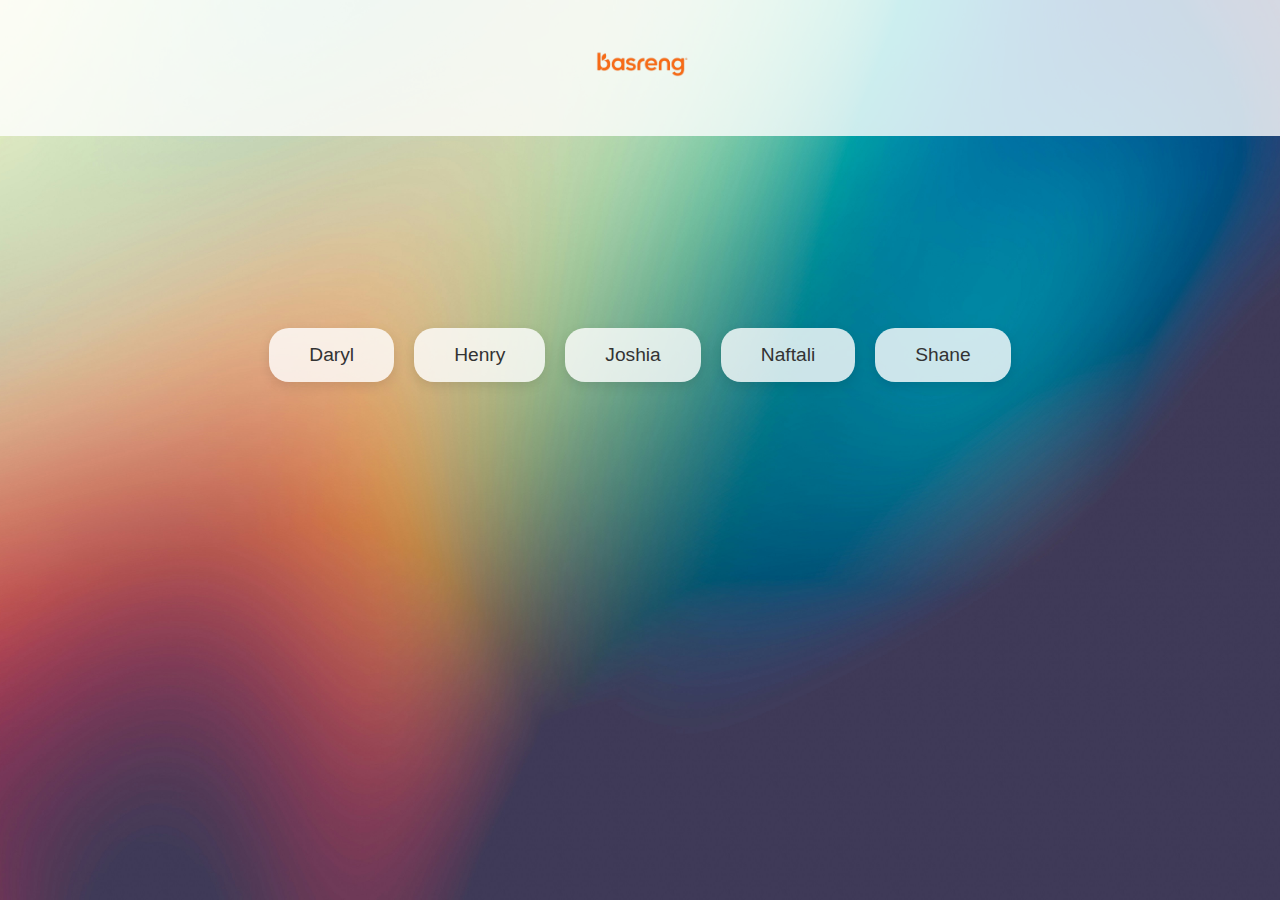
<file: index.html>
<!DOCTYPE html>
<html lang="en">
<head>
  <meta charset="UTF-8" />
  <meta name="viewport" content="width=device-width, initial-scale=1.0"/>
  <title>BASRENG
  </title>
  <link rel="stylesheet" href="style.css" />
</head>
<header>
  <div class="logo-title-container">
    <div class="logo">
      <img src="basreng-removebg-preview.png" alt="Site Logo" />
    </div>
  </div>
</header>

  <main>
<section class="people">
  <a href="Daryl.html" class="person">Daryl</a>
  <a href="henry.html" class="person">Henry</a>
  <a href="Joshia.html" class="person">Joshia</a>
  <a href="naftali.html" class="person">Naftali</a>
  <a href="shaney.html" class="person">Shane</a>
</section>
</section>
  </main>
</body>
</html>
</file>
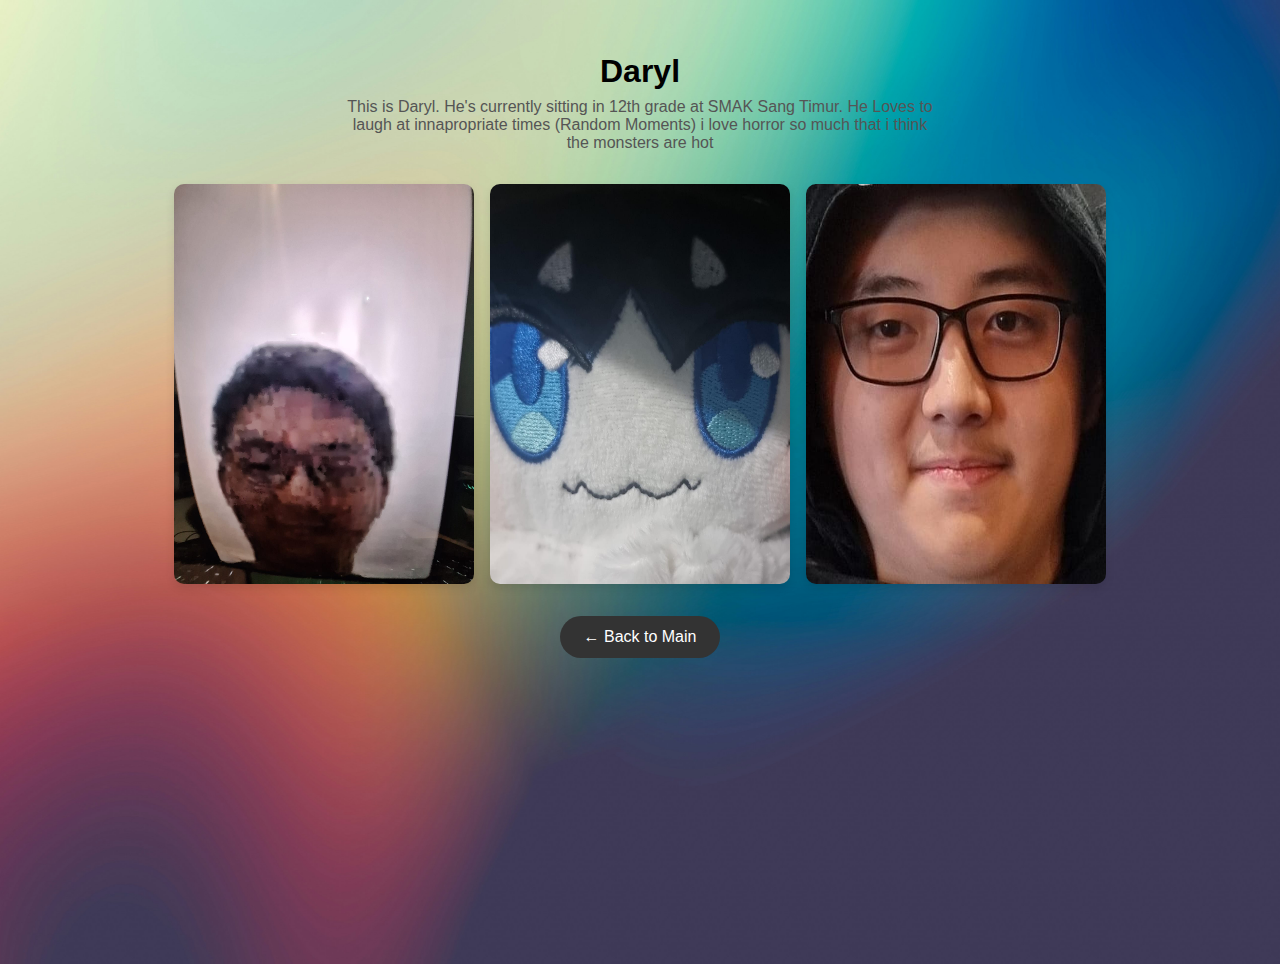
<file: Daryl.html>
<!DOCTYPE html>
<html lang="en">
<head>
  <meta charset="UTF-8" />
  <meta name="viewport" content="width=device-width, initial-scale=1.0"/>
  <title>Daryl's Page</title>
  <link rel="stylesheet" href="style.css" />
  <style>
body {
  margin: 0;
  font-family: 'Inter', sans-serif;
  background-color: #fafafa;
  text-align: center;
  padding: 2rem;
}


    h1 {
      font-size: 2rem;
      color: #000000;
      margin-bottom: 0.5rem;
    }

    p {
      max-width: 600px;
      margin: 0 auto 2rem;
      color: #555;
      font-weight: 300;
    }

    .gallery {
      display: flex;
      justify-content: center;
      flex-wrap: wrap;
      gap: 1rem;
    }

    .gallery img {
      width: 300px;
      height: 800px];
      border-radius: 10px;
      box-shadow: 0 4px 10px rgba(0,0,0,0.1);
    }

    .back-button {
      display: inline-block;
      margin-top: 2rem;
      text-decoration: none;
      padding: 0.75rem 1.5rem;
      background-color: #333;
      color: white;
      border-radius: 999px;
      font-size: 1rem;
      transition: 0.3s ease;
    }

    .back-button:hover {
      background-color: #555;
    }
  </style>
</head>
<body>
  <h1>Daryl</h1>
  <p>
  This is Daryl. He's currently sitting in 12th grade at SMAK Sang Timur. He Loves to laugh at innapropriate times (Random Moments)
  i love horror so much that i think the monsters are hot

  <div class="gallery">
    <img src="Daryl.jpg" alt="Daryl photo 1">
    <img src="daryl2.jpg" alt="Daryl photo 2">
    <img src="daryl3.jpg" alt="Daryl photo 3">
  </div>

  <a class="back-button" href="index.html">← Back to Main</a>
</body>
</html>
</file>
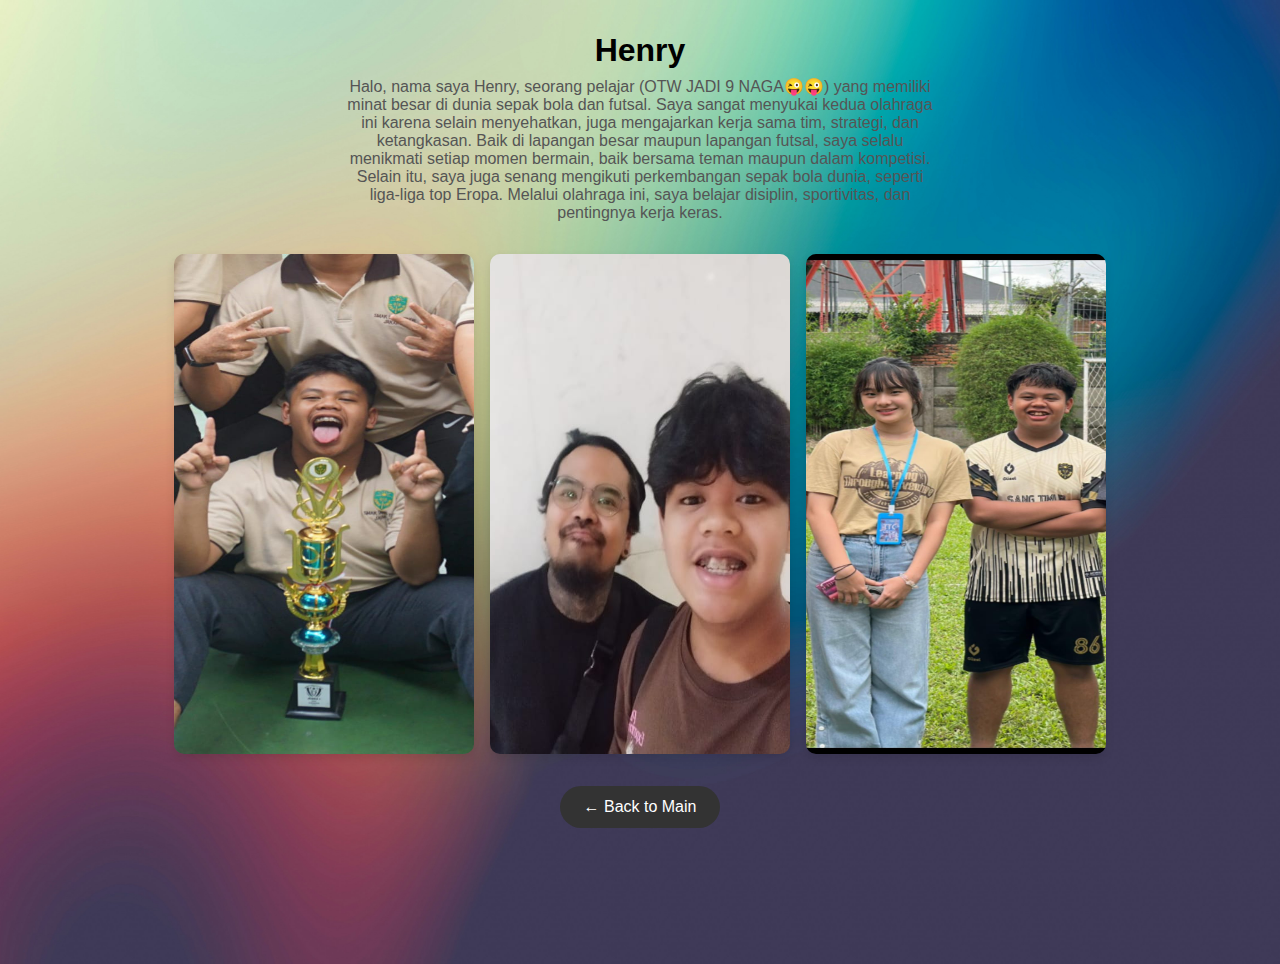
<file: henry.html>
<!DOCTYPE html
<html lang="en">
<head>
  <meta charset="UTF-8" />
  <meta name="viewport" content="width=device-width, initial-scale=1.0"/>
  <title>Henry's Page</title>
  <link rel="stylesheet" href="style.css" />
  <style>
body {
  margin: 0;
  font-family: 'Inter', sans-serif;
  background-color: #fafafa;
  text-align: center;
  padding: 2rem;
}

    h1 {
      font-size: 2rem;
      color: #000000;
      margin-bottom: 0.5rem;
    }

    p {
      max-width: 600px;
      margin: 0 auto 2rem;
      color: #555;
      font-weight: 300;
    }

    .gallery {
      display: flex;
      justify-content: center;
      flex-wrap: wrap;
      gap: 1rem;
    }

    .gallery img {
      width: 300px;
      height: 500px; 
      border-radius: 10px;
      box-shadow: 0 4px 10px rgba(0,0,0,0.1);
    }

    .back-button {
      display: inline-block;
      margin-top: 2rem;
      text-decoration: none;
      padding: 0.75rem 1.5rem;
      background-color: #333;
      color: white;
      border-radius: 999px;
      font-size: 1rem;
      transition: 0.3s ease;
    }

    .back-button:hover {
      background-color: #555;
    }
  </style>
</head>
<body>
  <h1>Henry</h1>
  <p>
  Halo, nama saya Henry, seorang pelajar (OTW JADI 9 NAGA😜😜) yang memiliki minat besar di dunia sepak bola dan futsal. Saya sangat menyukai kedua olahraga ini karena selain menyehatkan, juga mengajarkan kerja sama tim, strategi, dan ketangkasan. Baik di lapangan besar maupun lapangan futsal, saya selalu menikmati setiap momen bermain, baik bersama teman maupun dalam kompetisi. Selain itu, saya juga senang mengikuti perkembangan sepak bola dunia, seperti liga-liga top Eropa. Melalui olahraga ini, saya belajar disiplin, sportivitas, dan pentingnya kerja keras.
  </p>

  <div class="gallery">
    <img src="henry.jpg" alt="Henry photo 1">
    <img src="cokihenry.jpg" alt="Henry photo 2">
    <img src="nadinehenry.jpg" alt="Henry photo 3">
  </div>

  <a class="back-button" href="index.html">← Back to Main</a>
</body>
</html>
</file>
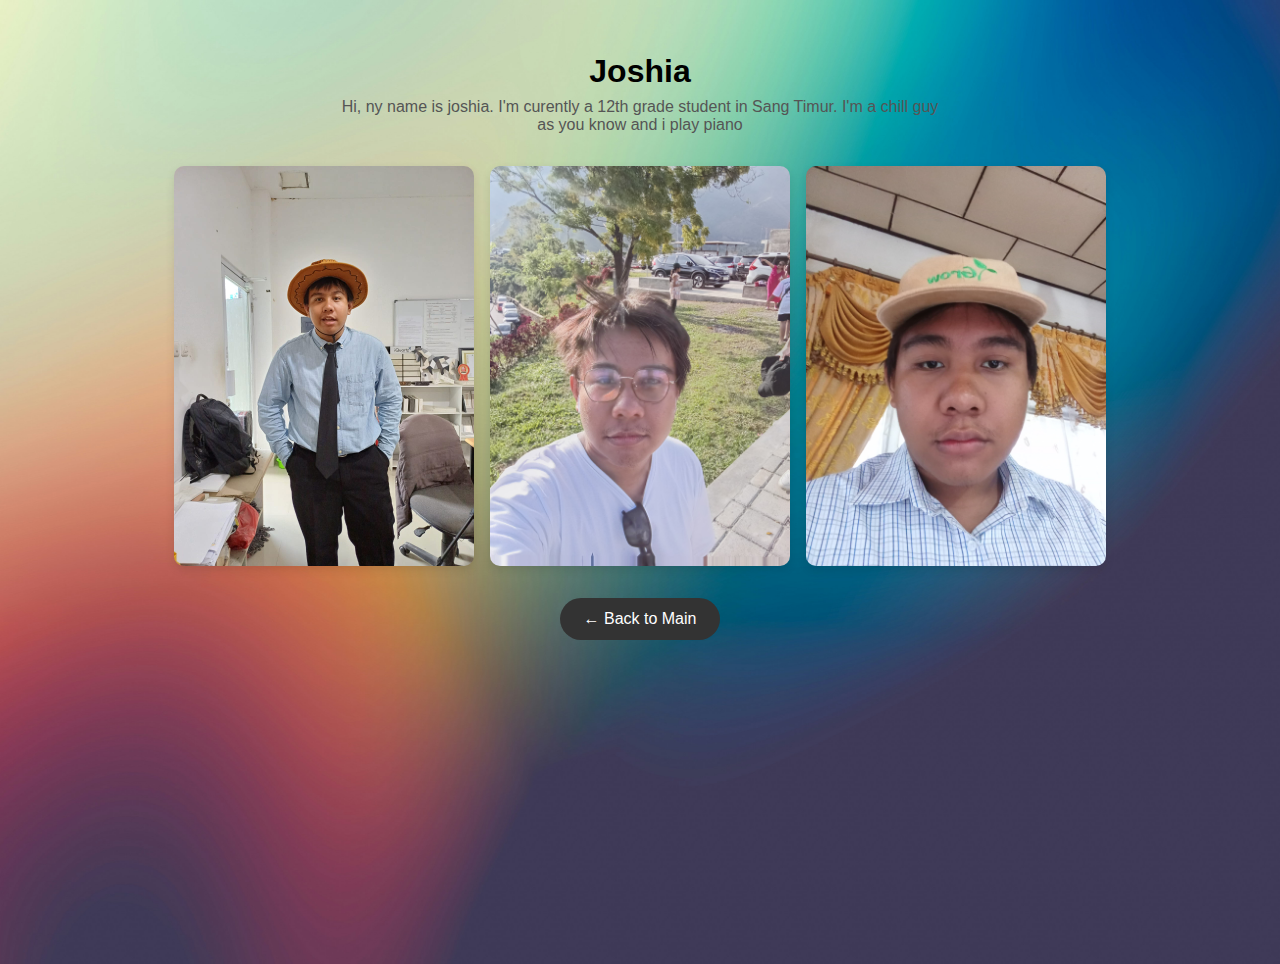
<file: Joshia.html>
<!DOCTYPE html>
<html lang="en">
<head>
  <meta charset="UTF-8" />
  <meta name="viewport" content="width=device-width, initial-scale=1.0"/>
  <title>Joshia's Page</title>
  <link rel="stylesheet" href="style.css" />
  <style>
body {
  margin: 0;
  font-family: 'Inter', sans-serif;
  background-color: #fafafa;
  text-align: center;
  padding: 2rem;
}


    h1 {
      font-size: 2rem;
      color: #000000;
      margin-bottom: 0.5rem;
    }

    p {
      max-width: 600px;
      margin: 0 auto 2rem;
      color: #555;
      font-weight: 300;
    }

    .gallery {
      display: flex;
      justify-content: center;
      flex-wrap: wrap;
      gap: 1rem;
    }

    .gallery img {
      width: 300px;
      height: 800px];
      border-radius: 10px;
      box-shadow: 0 4px 10px rgba(0,0,0,0.1);
    }

    .back-button {
      display: inline-block;
      margin-top: 2rem;
      text-decoration: none;
      padding: 0.75rem 1.5rem;
      background-color: #333;
      color: white;
      border-radius: 999px;
      font-size: 1rem;
      transition: 0.3s ease;
    }

    .back-button:hover {
      background-color: #555;
    }
  </style>
</head>
<body>
  <h1>Joshia</h1>
  <p>
   Hi, ny name is joshia. I'm curently a 12th grade student in Sang Timur. I'm a chill guy as you know and i play piano

  <div class="gallery">
    <img src="joshia1.jpg" alt="Joshia photo 1">
    <img src="joshia2.jpg" alt="Joshia photo 2">
    <img src="joshia3.jpg" alt="Joshia photo 3">
  </div>

  <a class="back-button" href="index.html">← Back to Main</a>
</body>
</html>
</file>
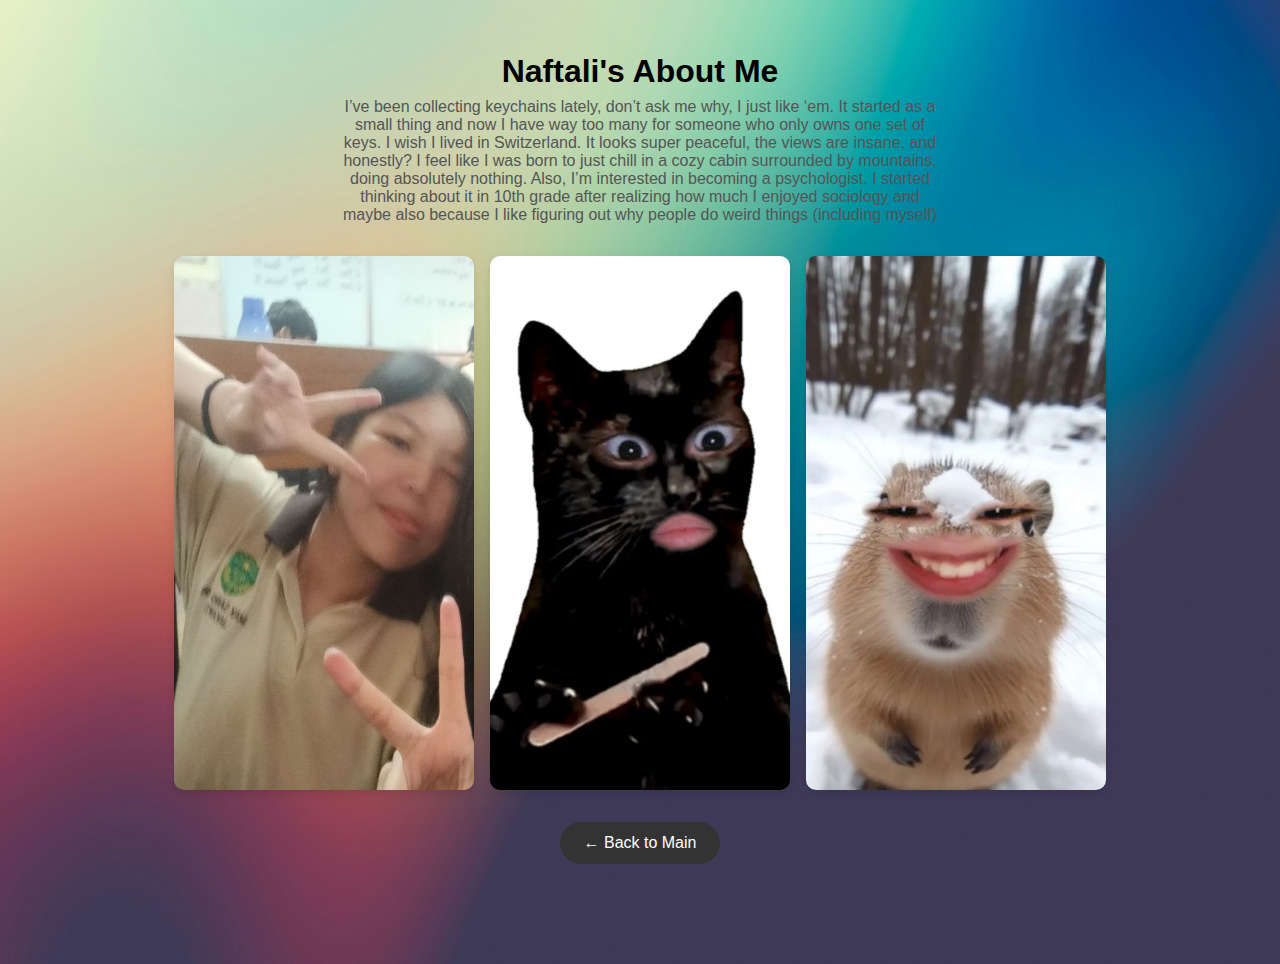
<file: naftali.html>
<!DOCTYPE html>
<html lang="en">
<head>
  <meta charset="UTF-8" />
  <meta name="viewport" content="width=device-width, initial-scale=1.0"/>
  <title>Naftali's Page</title>
  <link rel="stylesheet" href="style.css" />
  <style>
body {
  margin: 0;
  font-family: 'Inter', sans-serif;
  background-color: #fafafa;
  text-align: center;
  padding: 2rem;
}


    h1 {
      font-size: 2rem;
      color: #000000;
      margin-bottom: 0.5rem;
    }

    p {
      max-width: 600px;
      margin: 0 auto 2rem;
      color: #555;
      font-weight: 300;
    }

    .gallery {
      display: flex;
      justify-content: center;
      flex-wrap: wrap;
      gap: 1rem;
    }

    .gallery img {
      width: 300px;
      height: auto;
      border-radius: 10px;
      box-shadow: 0 4px 10px rgba(0,0,0,0.1);
    }

    .back-button {
      display: inline-block;
      margin-top: 2rem;
      text-decoration: none;
      padding: 0.75rem 1.5rem;
      background-color: #333;
      color: white;
      border-radius: 999px;
      font-size: 1rem;
      transition: 0.3s ease;
    }

    .back-button:hover {
      background-color: #555;
    }
  </style>
</head>
<body>
  <h1>Naftali's About Me</h1>
  <p>
    I’ve been collecting keychains lately, don’t ask me why, I just like ‘em. It started as a small thing and now I have way too many for someone who only owns one set of keys.
I wish I lived in Switzerland. It looks super peaceful, the views are insane, and honestly? I feel like I was born to just chill in a cozy cabin surrounded by mountains, doing absolutely nothing.
Also, I’m interested in becoming a psychologist. I started thinking about it in 10th grade after realizing how much I enjoyed sociology and maybe also because I like figuring out why people do weird things (including myself)
  </p>

  <div class="gallery">
    <img src="naftali.jpg" alt="Naftali photo 1">
    <img src="naftali2.jpg" alt="Naftali2 photo 2">
    <img src="naftali3.jpg" alt="Naftali3 photo 3">
  </div>

  <a class="back-button" href="index.html">← Back to Main</a>
</body>
</html>
</file>
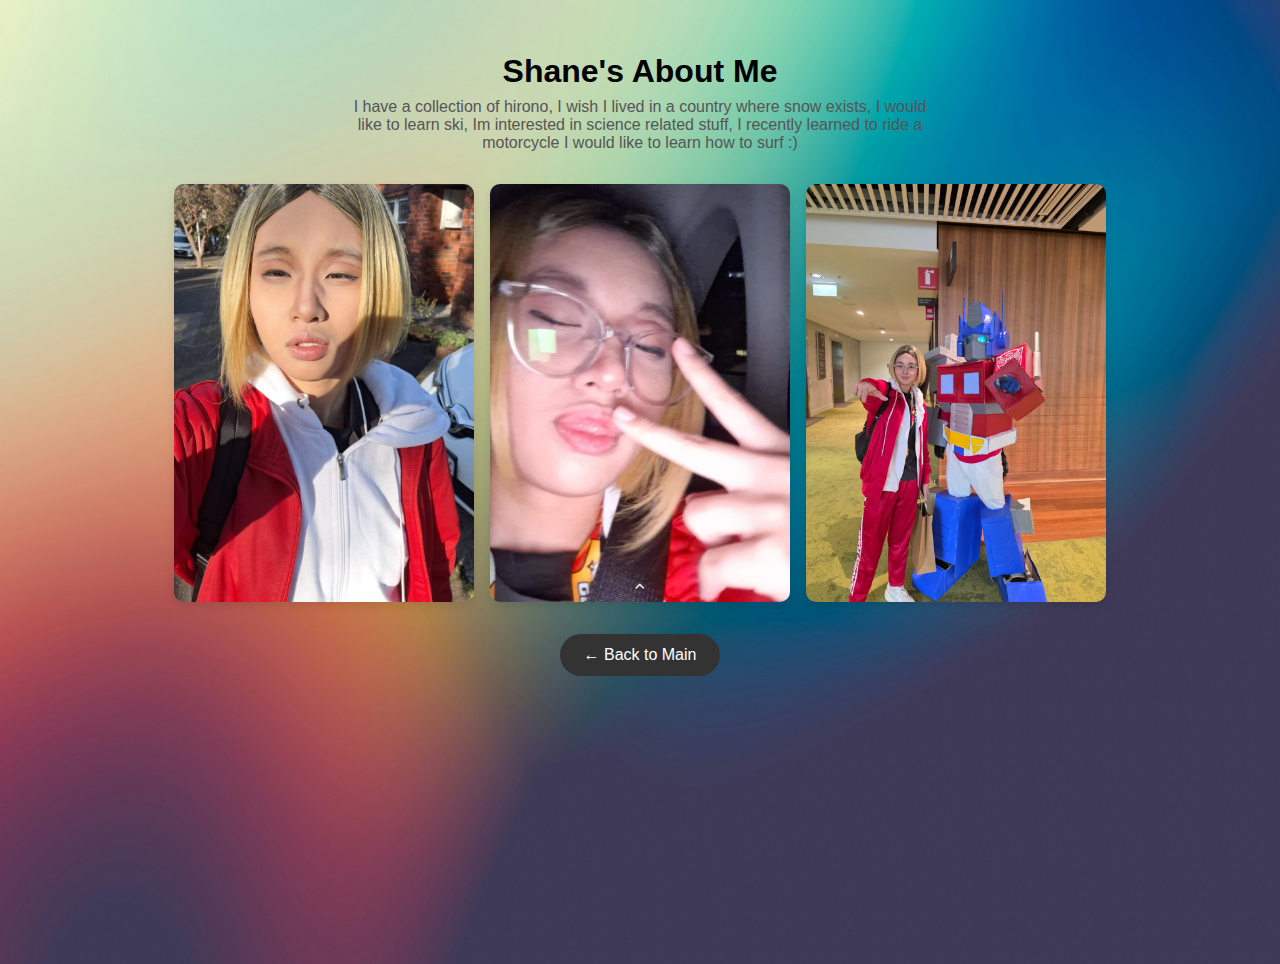
<file: shaney.html>
<!DOCTYPE html>
<html lang="en">
<head>
  <meta charset="UTF-8" />
  <meta name="viewport" content="width=device-width, initial-scale=1.0"/>
  <title>Shane's Page</title>
  <link rel="stylesheet" href="style.css" />
  <style>
body {
  margin: 0;
  font-family: 'Inter', sans-serif;
  background-color: #fafafa;
  text-align: center;
  padding: 2rem;
}


    h1 {
      font-size: 2rem;
      color: #000000;
      margin-bottom: 0.5rem;
    }

    p {
      max-width: 600px;
      margin: 0 auto 2rem;
      color: #555;
      font-weight: 300;
    }

    .gallery {
      display: flex;
      justify-content: center;
      flex-wrap: wrap;
      gap: 1rem;
    }

    .gallery img {
      width: 300px;
      height: auto;
      border-radius: 10px;
      box-shadow: 0 4px 10px rgba(0,0,0,0.1);
    }

    .back-button {
      display: inline-block;
      margin-top: 2rem;
      text-decoration: none;
      padding: 0.75rem 1.5rem;
      background-color: #333;
      color: white;
      border-radius: 999px;
      font-size: 1rem;
      transition: 0.3s ease;
    }

    .back-button:hover {
      background-color: #555;
    }
  </style>
</head>
<body>
  <h1>Shane's About Me</h1>
  <p>
    I have a collection of hirono, I wish I lived in a country where snow exists, I would like to learn ski, Im interested in science related stuff, I recently learned to ride a motorcycle
    I would like to learn how to surf :)
  </p>

  <div class="gallery">
    <img src="shane.jpg" alt="Shane photo 1">
    <img src="shanedimobil.jpg" alt="Shane photo 2">
    <img src="shanesamaoptimusprime.jpg" alt="Shane photo 3">
  </div>

  <a class="back-button" href="index.html">← Back to Main</a>
</body>
</html>
</file>
<file: style.css>
/* === GENERAL STYLES === */
body {
  margin: 0;
  font-family: 'Segoe UI', Tahoma, Geneva, Verdana, sans-serif;
  background-color: #f5f5f5;

  /* 🖼️ Set your background image below */
  background-image: url('kukai-art-xS_lI4mtyzs-unsplash.jpg');
  background-size: cover;
  background-position: center;
  background-repeat: no-repeat;
  height: 100vh;
}

header {
  display: flex;
  justify-content: center; /* Centers the whole container */
  align-items: center;
  padding: 1rem 2rem;
  background-color: rgba(255, 255, 255, 0.8);
}

/* Container for logo + title */
.logo-title-container {
  display: flex;
  align-items: center;
  gap: 1rem;
}

/* Logo image */
.logo img {
  height: 100px;
}

/* Centered title */
header h1 {
  font-size: 1.8rem;
  color: #333;
  margin: 0;
  text-align: center;
}


/* === PEOPLE SECTION === */
.people {
  display: flex;
  justify-content: center;
  align-items: center;
  margin-top: 15%;
  gap: 20px;
  flex-wrap: wrap;
}

.person {
  text-decoration: none;
  background-color: #ffffffcc;
  padding: 1rem 2.5rem;
  border-radius: 20px; /* ⬅️ More rounded corners */
  font-weight: 500;
  font-size: 1.2rem;   /* ⬅️ Larger text */
  color: #333;
  box-shadow: 0 4px 12px rgba(0,0,0,0.1);
  transition: all 0.3s ease;
}

.person:hover {
  background-color: #333;
  color: white;
  transform: scale(1.05);
}
</file>
